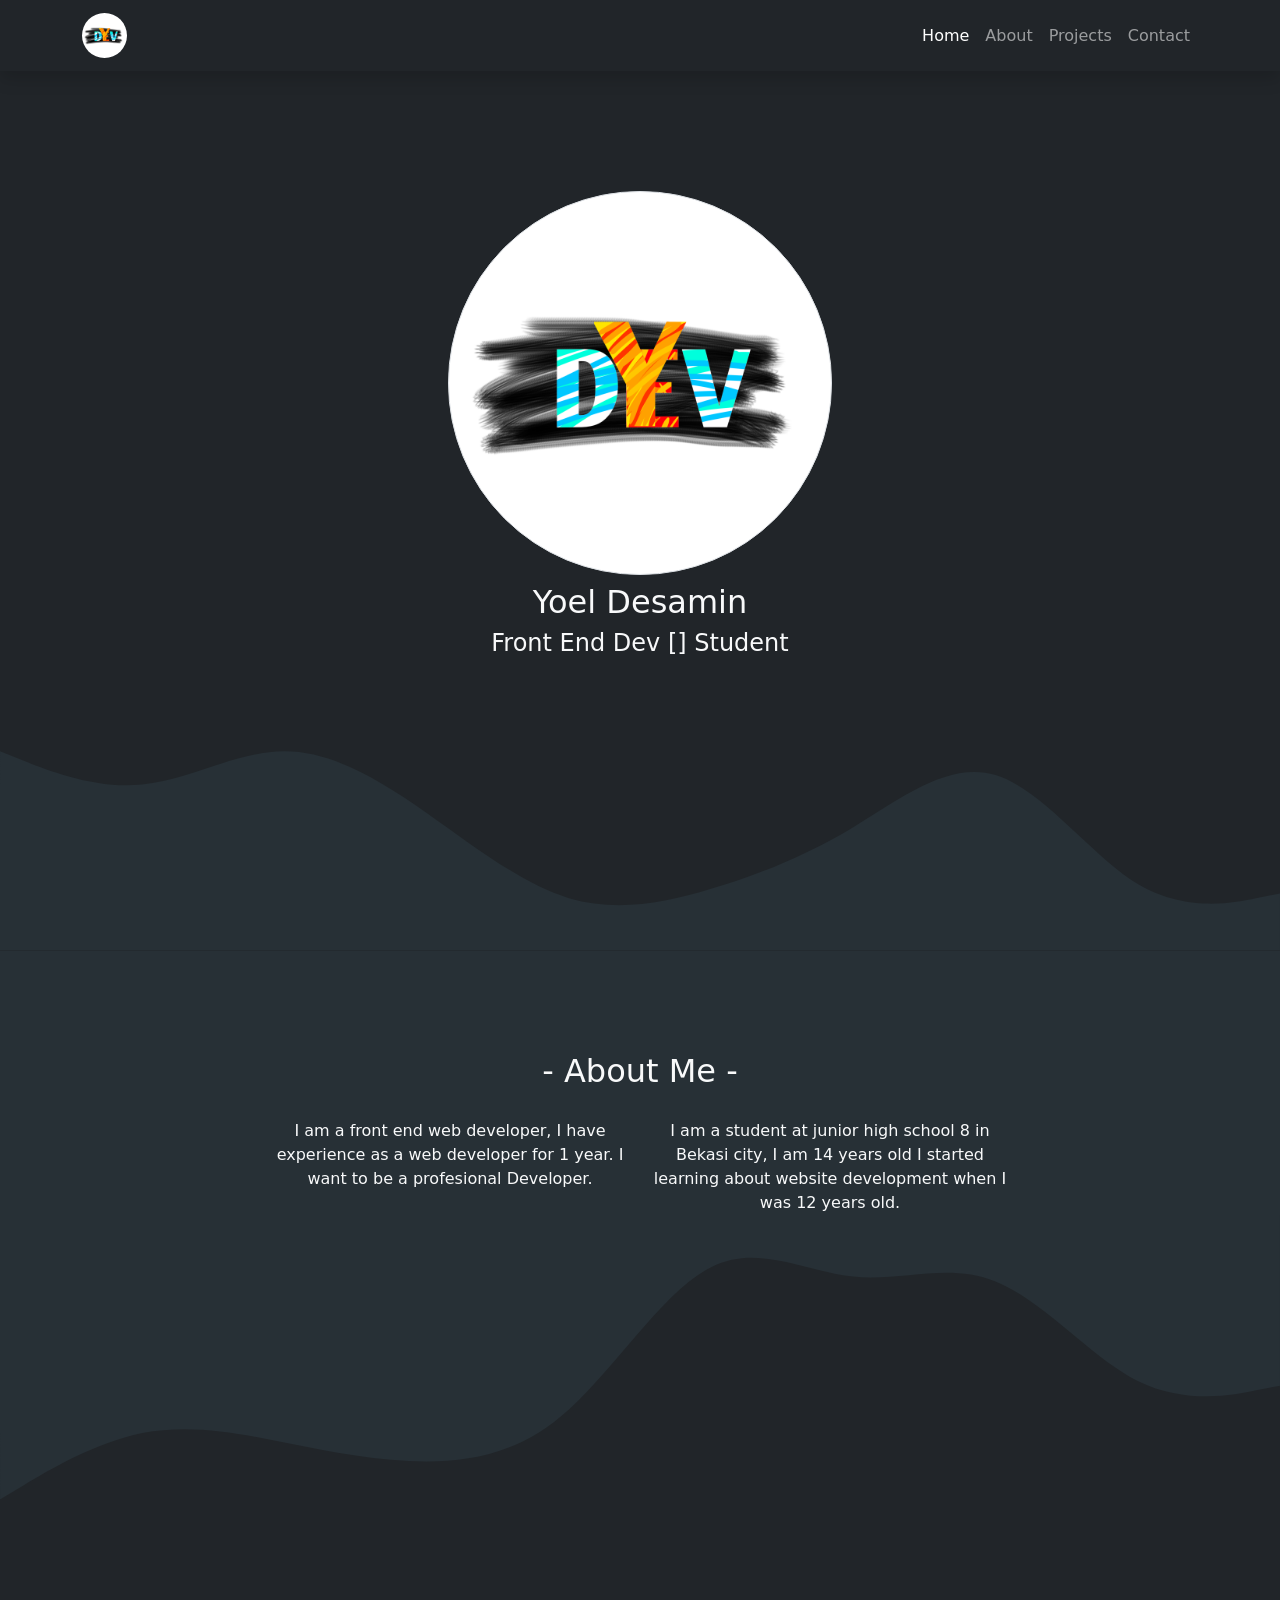
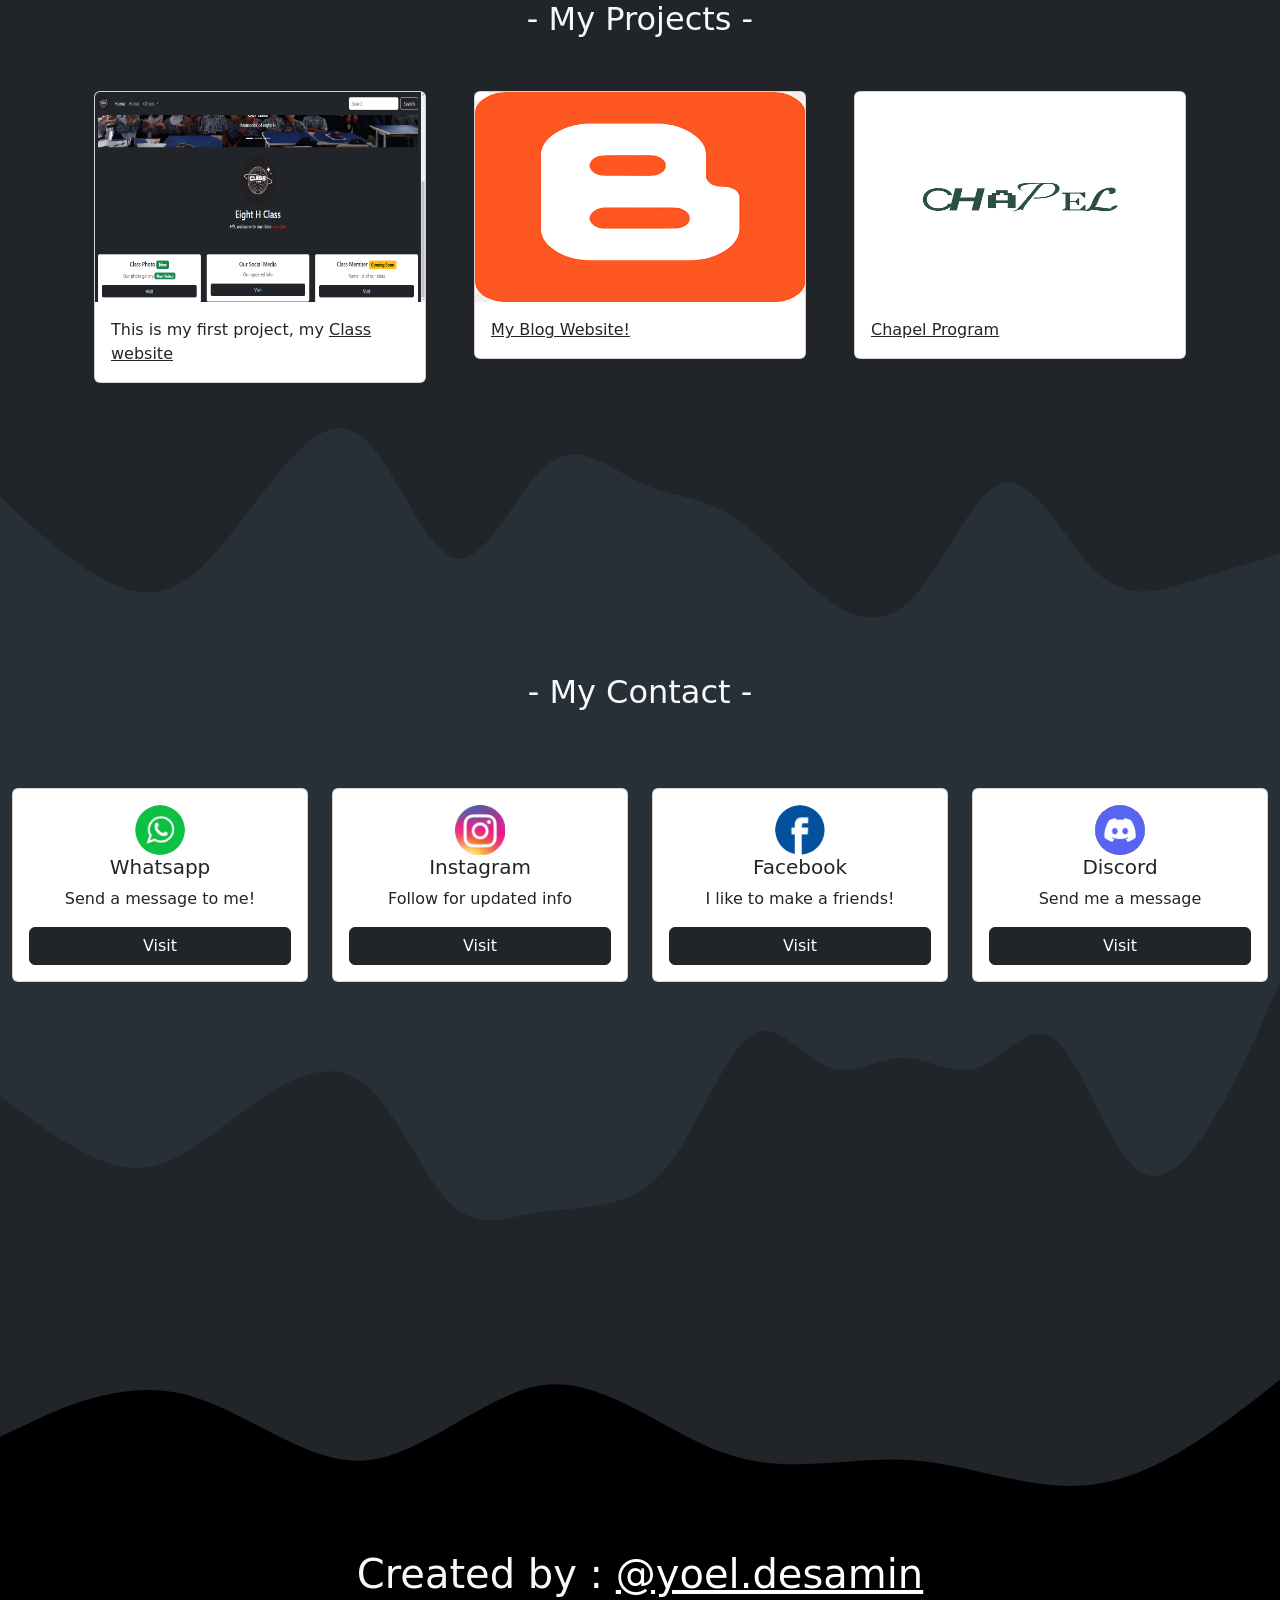
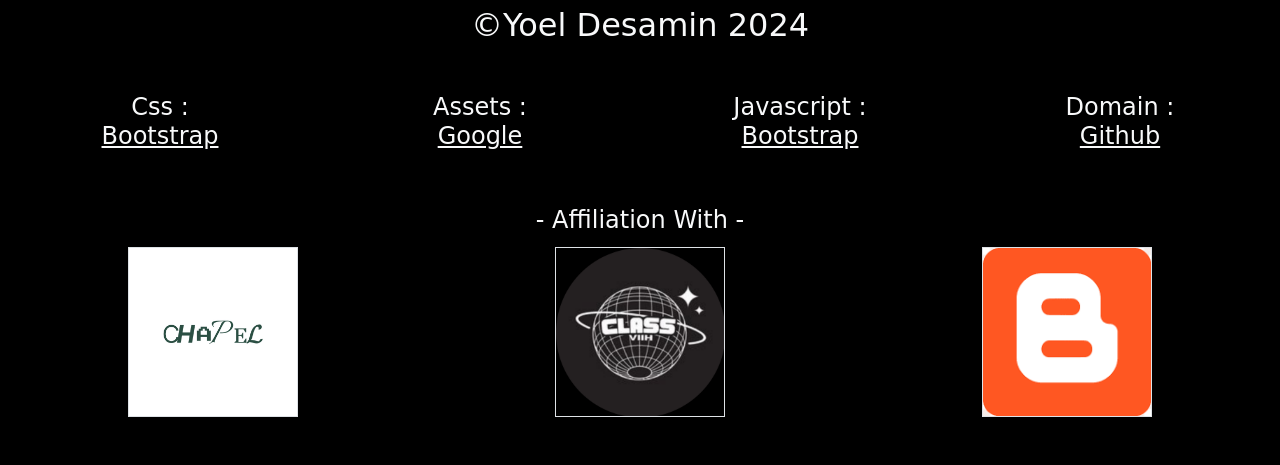
<file: index.html>
<!DOCTYPE html>
<html lang="en">

<head>
    <meta charset="UTF-8">
    <meta name="viewport" content="width=device-width, initial-scale=1.0">
    <link href="https://cdn.jsdelivr.net/npm/bootstrap@5.3.3/dist/css/bootstrap.min.css" rel="stylesheet"
        integrity="sha384-QWTKZyjpPEjISv5WaRU9OFeRpok6YctnYmDr5pNlyT2bRjXh0JMhjY6hW+ALEwIH" crossorigin="anonymous">
    <link href="style.css" rel="stylesheet">
    <link href="/assets/icon.png" rel="icon">
    <title>Sagi Porto</title>
</head>

<body class="bg-dark">

    <!-- loader s-->
    <div class="loader-wrapper">
        <div class="spinner-border text-info" role="status">
            <span class="visually-hidden">Loading...</span>
        </div>
    </div>
    <!-- loader end -->

    <!-- nav s -->
    <nav class="navbar navbar-expand-md navbar-dark bg-dark shadow sticky-top">
        <div class="container">
            <a class="navbar-brand" href="#home">
                <img src="/assets/Y-Dev-Logo.png" height="45px" width="45px" style="border-radius: 50%;">
            </a>
            <button class="navbar-toggler" type="button" data-bs-toggle="collapse" data-bs-target="#navbarNav"
                aria-controls="navbarNav" aria-expanded="false" aria-label="Toggle navigation">
                <span class="navbar-toggler-icon"></span>
            </button>
            <div class="collapse navbar-collapse" id="navbarNav">
                <ul class="navbar-nav ms-auto">
                    <li class="nav-item">
                        <a class="nav-link active" aria-current="page" href="#home">Home</a>
                    </li>
                    <li class="nav-item">
                        <a class="nav-link" href="#about">About</a>
                    </li>
                    <li class="nav-item">
                        <a class="nav-link" href="#project">Projects</a>
                    </li>
                    <li class="nav-item">
                        <a class="nav-link" href="#contact">Contact</a>
                    </li>
                </ul>
            </div>
        </div>
    </nav>
    <!-- nav e -->

    <!-- image s -->
    <section id="home" class="text-center align-items-center mt-4 text-light">
        <img src="/assets/Y-Dev-Logo.png" style="border-radius: 50%;" class="img-thumbnail" width="30%" height="30%">
        <h2 class="mt-2">Yoel Desamin</h2>
        <h4>Front End Dev [] Student</h4>
        <svg xmlns="http://www.w3.org/2000/svg" viewBox="0 0 1440 320">
            <path fill="#273036" fill-opacity="1"
                d="M0,96L26.7,106.7C53.3,117,107,139,160,133.3C213.3,128,267,96,320,96C373.3,96,427,128,480,165.3C533.3,203,587,245,640,261.3C693.3,277,747,267,800,250.7C853.3,235,907,213,960,181.3C1013.3,149,1067,107,1120,122.7C1173.3,139,1227,213,1280,245.3C1333.3,277,1387,267,1413,261.3L1440,256L1440,320L1413.3,320C1386.7,320,1333,320,1280,320C1226.7,320,1173,320,1120,320C1066.7,320,1013,320,960,320C906.7,320,853,320,800,320C746.7,320,693,320,640,320C586.7,320,533,320,480,320C426.7,320,373,320,320,320C266.7,320,213,320,160,320C106.7,320,53,320,27,320L0,320Z">
            </path>
        </svg>
    </section>
    <!-- image e -->

    <!-- about s -->
    <section id="about" style="background-color: #273036;">
        <div class="container text-light">
            <div class="row text-center fs-2">
                <div class="col-12">
                    - About Me -
                </div>
            </div>
            <div class="row justify-content-center text-center">
                <div class="col-md-4 g-4">
                    I am a front end web developer, I have experience as a web developer for 1 year. I want to be a profesional Developer.
                </div>
                <div class="col-md-4 g-4">
                    I am a student at junior high school 8 in Bekasi city, I am 14 years old
                    I started learning about website development when I was 12 years old.
                </div>
            </div>
        </div>
    </section>
    <svg xmlns="http://www.w3.org/2000/svg" viewBox="0 0 1440 320">
        <path fill="#273036" fill-opacity="1"
            d="M0,320L26.7,304C53.3,288,107,256,160,245.3C213.3,235,267,245,320,256C373.3,267,427,277,480,277.3C533.3,277,587,267,640,218.7C693.3,171,747,85,800,58.7C853.3,32,907,64,960,69.3C1013.3,75,1067,53,1120,74.7C1173.3,96,1227,160,1280,186.7C1333.3,213,1387,203,1413,197.3L1440,192L1440,0L1413.3,0C1386.7,0,1333,0,1280,0C1226.7,0,1173,0,1120,0C1066.7,0,1013,0,960,0C906.7,0,853,0,800,0C746.7,0,693,0,640,0C586.7,0,533,0,480,0C426.7,0,373,0,320,0C266.7,0,213,0,160,0C106.7,0,53,0,27,0L0,0Z">
        </path>
    </svg>
    <!-- about s -->

    <!-- project s -->
    <section id="project">
        <div class="container text-light">
            <div class="row text-center fs-2">
                <div class="col-12">
                    - My Projects -
                </div>
            </div>
            <div class="row">
                <div class="col-lg-4 g-5">
                    <div class="card">
                        <img src="/assets/1.png" class="card-img-top" alt="project 1" height="210px">
                        <div class="card-body">
                            <p class="card-text">This is my first project, my <a class="text-dark"
                                    href="https://eighthclass.github.io">Class website</a></p>
                        </div>
                    </div>
                </div>
                <div class="col-lg-4 g-5">
                    <div class="card">
                        <img src="/assets/Blogger.png" class="card-img-top" alt="project 1" height="210px">
                        <div class="card-body">
                            <p class="card-text"><a class="text-dark" href="https://yoelddev.blogspot.com">My Blog Website!</a></p>
                        </div>
                    </div>
                </div>
                <div class="col-lg-4 g-5">
                    <div class="card">
                        <img src="/assets/chapgram.jpeg" class="card-img-top" alt="project 1" height="210px">
                        <div class="card-body">
                            <p class="card-text"><a class="text-dark" href="https://chapgram.github.io">Chapel Program</a></p>
                        </div>
                    </div>
                </div>
            </div>
        </div>
    </section>
    <!-- projet e -->

    <!-- contact s -->
    <section id="contact" style="background-color: #273036;">

        <!-- Gelombang s -->
        <svg xmlns="http://www.w3.org/2000/svg" viewBox="0 0 1440 320">
            <path fill="#212529" fill-opacity="1"
                d="M0,128L17.1,144C34.3,160,69,192,103,213.3C137.1,235,171,245,206,224C240,203,274,149,309,106.7C342.9,64,377,32,411,64C445.7,96,480,192,514,197.3C548.6,203,583,117,617,90.7C651.4,64,686,96,720,112C754.3,128,789,128,823,149.3C857.1,171,891,213,926,240C960,267,994,277,1029,240C1062.9,203,1097,117,1131,112C1165.7,107,1200,181,1234,213.3C1268.6,245,1303,235,1337,224C1371.4,213,1406,203,1423,197.3L1440,192L1440,0L1422.9,0C1405.7,0,1371,0,1337,0C1302.9,0,1269,0,1234,0C1200,0,1166,0,1131,0C1097.1,0,1063,0,1029,0C994.3,0,960,0,926,0C891.4,0,857,0,823,0C788.6,0,754,0,720,0C685.7,0,651,0,617,0C582.9,0,549,0,514,0C480,0,446,0,411,0C377.1,0,343,0,309,0C274.3,0,240,0,206,0C171.4,0,137,0,103,0C68.6,0,34,0,17,0L0,0Z">
            </path>
        </svg>
        <!-- Gelombang e -->

        <div class="container-fluid text-light text-center align-items-center">
            <div class="row text-center fs-2">
                <div class="col-12">
                    - My Contact -
                </div>
            </div>
            <div class="row text-dark mt-5">
                <div class="col-md-3 g-4">
                    <div class="card">
                        <div class="card-body">
                            <img src="/assets/Wa-logo.png" width="50px" height="50px" style="border-radius: 50%;">
                            <h5 class="card-title">Whatsapp</h5>
                            <p class="card-text">Send a message to me!</p>
                            <a onclick="redirWa()" class="btn btn-dark d-block">Visit</a>
                        </div>
                    </div>
                </div>
                <div class="col-md-3 g-4">
                    <div class="card">
                        <div class="card-body">
                            <img src="/assets/Ig-logo.png" width="50px" height="50px">
                            <h5 class="card-title">Instagram</h5>
                            <p class="card-text">Follow for updated info</p>
                            <a onclick="redirIg()" class="btn btn-dark d-block">Visit</a>
                        </div>
                    </div>
                </div>
                <div class="col-md-3 g-4">
                    <div class="card">
                        <div class="card-body">
                            <img src="/assets/Fb-logo.png" width="50px" height="50px" style="border-radius: 50%;">
                            <h5 class="card-title">Facebook</h5>
                            <p class="card-text">I like to make a friends!</p>
                            <a onclick="redirFb()" class="btn btn-dark d-block">Visit</a>
                        </div>
                    </div>
                </div>
                <div class="col-md-3 g-4">
                    <div class="card">
                        <div class="card-body">
                            <img src="/assets/discord-logo.png" width="50px" height="50px" style="border-radius: 50%;">
                            <h5 class="card-title">Discord</h5>
                            <p class="card-text">Send me a message</p>
                            <a onclick="redirDc()" class="btn btn-dark d-block">Visit</a>
                        </div>
                    </div>
                </div>
            </div>
        </div>
    </section>
    <svg xmlns="http://www.w3.org/2000/svg" viewBox="0 0 1440 320">
        <path fill="#273036" fill-opacity="1"
            d="M0,128L14.1,138.7C28.2,149,56,171,85,186.7C112.9,203,141,213,169,208C197.6,203,226,181,254,160C282.4,139,311,117,339,106.7C367.1,96,395,96,424,128C451.8,160,480,224,508,250.7C536.5,277,565,267,593,261.3C621.2,256,649,256,678,250.7C705.9,245,734,235,762,192C790.6,149,819,75,847,58.7C875.3,43,904,85,932,96C960,107,988,85,1016,85.3C1044.7,85,1073,107,1101,96C1129.4,85,1158,43,1186,64C1214.1,85,1242,171,1271,202.7C1298.8,235,1327,213,1355,170.7C1383.5,128,1412,64,1426,32L1440,0L1440,0L1425.9,0C1411.8,0,1384,0,1355,0C1327.1,0,1299,0,1271,0C1242.4,0,1214,0,1186,0C1157.6,0,1129,0,1101,0C1072.9,0,1045,0,1016,0C988.2,0,960,0,932,0C903.5,0,875,0,847,0C818.8,0,791,0,762,0C734.1,0,706,0,678,0C649.4,0,621,0,593,0C564.7,0,536,0,508,0C480,0,452,0,424,0C395.3,0,367,0,339,0C310.6,0,282,0,254,0C225.9,0,198,0,169,0C141.2,0,113,0,85,0C56.5,0,28,0,14,0L0,0Z">
        </path>
    </svg>
    <!-- contact e -->

    <!-- Footer s -->
    <svg xmlns="http://www.w3.org/2000/svg" viewBox="0 0 1440 320">
        <path fill="#000000" fill-opacity="1"
            d="M0,192L34.3,176C68.6,160,137,128,206,144C274.3,160,343,224,411,218.7C480,213,549,139,617,133.3C685.7,128,754,192,823,213.3C891.4,235,960,213,1029,218.7C1097.1,224,1166,256,1234,245.3C1302.9,235,1371,181,1406,154.7L1440,128L1440,320L1405.7,320C1371.4,320,1303,320,1234,320C1165.7,320,1097,320,1029,320C960,320,891,320,823,320C754.3,320,686,320,617,320C548.6,320,480,320,411,320C342.9,320,274,320,206,320C137.1,320,69,320,34,320L0,320Z">
        </path>
    </svg>
    <footer class="bg-black text-light">
        <div class="container-fluid align-items-center">
            <div class="text-center">
                <h1>Created by : <a href="https://instagram.com:/yoel.desamin/" class="text-white">@yoel.desamin</a>
                </h1>
                <h2>&#169;Yoel Desamin 2024</h2>
            </div>
            <div class="row text-center align-items-center mt-5">
                <div class="col-sm-3">
                    <h4>Css : <br><a class="text-light" href="https://getbootstrap.com">Bootstrap</a></h4>
                </div>
                <div class="col-sm-3">
                    <h4>Assets : <br><a class="text-light" href="https://google.com">Google</a></h4>
                </div>
                <div class="col-sm-3">
                    <h4>Javascript : <br><a class="text-light" href="https://getbootstrap.com">Bootstrap</a></h4>
                </div>
                <div class="col-sm-3">
                    <h4>Domain : <br><a class="text-light" href="https://github.com">Github</a></h4>
                </div>
            </div>

            <div class="text-light mt-5 align-items-center text-center">
                <h4> - Affiliation With - </h4>
                <div class="row">
                    <div class="col-sm-4 g-1">
                        <a class="text-dark" href="https://chapgram.github.io"><img class="border" src="/assets/chapgram.jpeg" height="170"
                                width="170"></a>
                    </div>
                    <div class="col-sm-4 g-1">
                        <a class="text-dark" href="https://eighthclass.github.io"><img class="border"
                                src="assets/logo.png" height="170" width="170"></a>
                    </div>
                    <div class="col-sm-4 g-1 mb-5">
                        <a class="text-dark" href="https://yoelddev.blogspot.com"><img class="border" src="assets/Blogger.png" height="170"
                                width="170"></a>
                    </div>
                </div>
            </div>
        </div>
    </footer>
    <!-- Footer e -->

    <script src="script.js"></script>
    <script src="https://cdn.jsdelivr.net/npm/bootstrap@5.3.3/dist/js/bootstrap.bundle.min.js"
        integrity="sha384-YvpcrYf0tY3lHB60NNkmXc5s9fDVZLESaAA55NDzOxhy9GkcIdslK1eN7N6jIeHz"
        crossorigin="anonymous"></script>

</body>

</html>
</file>
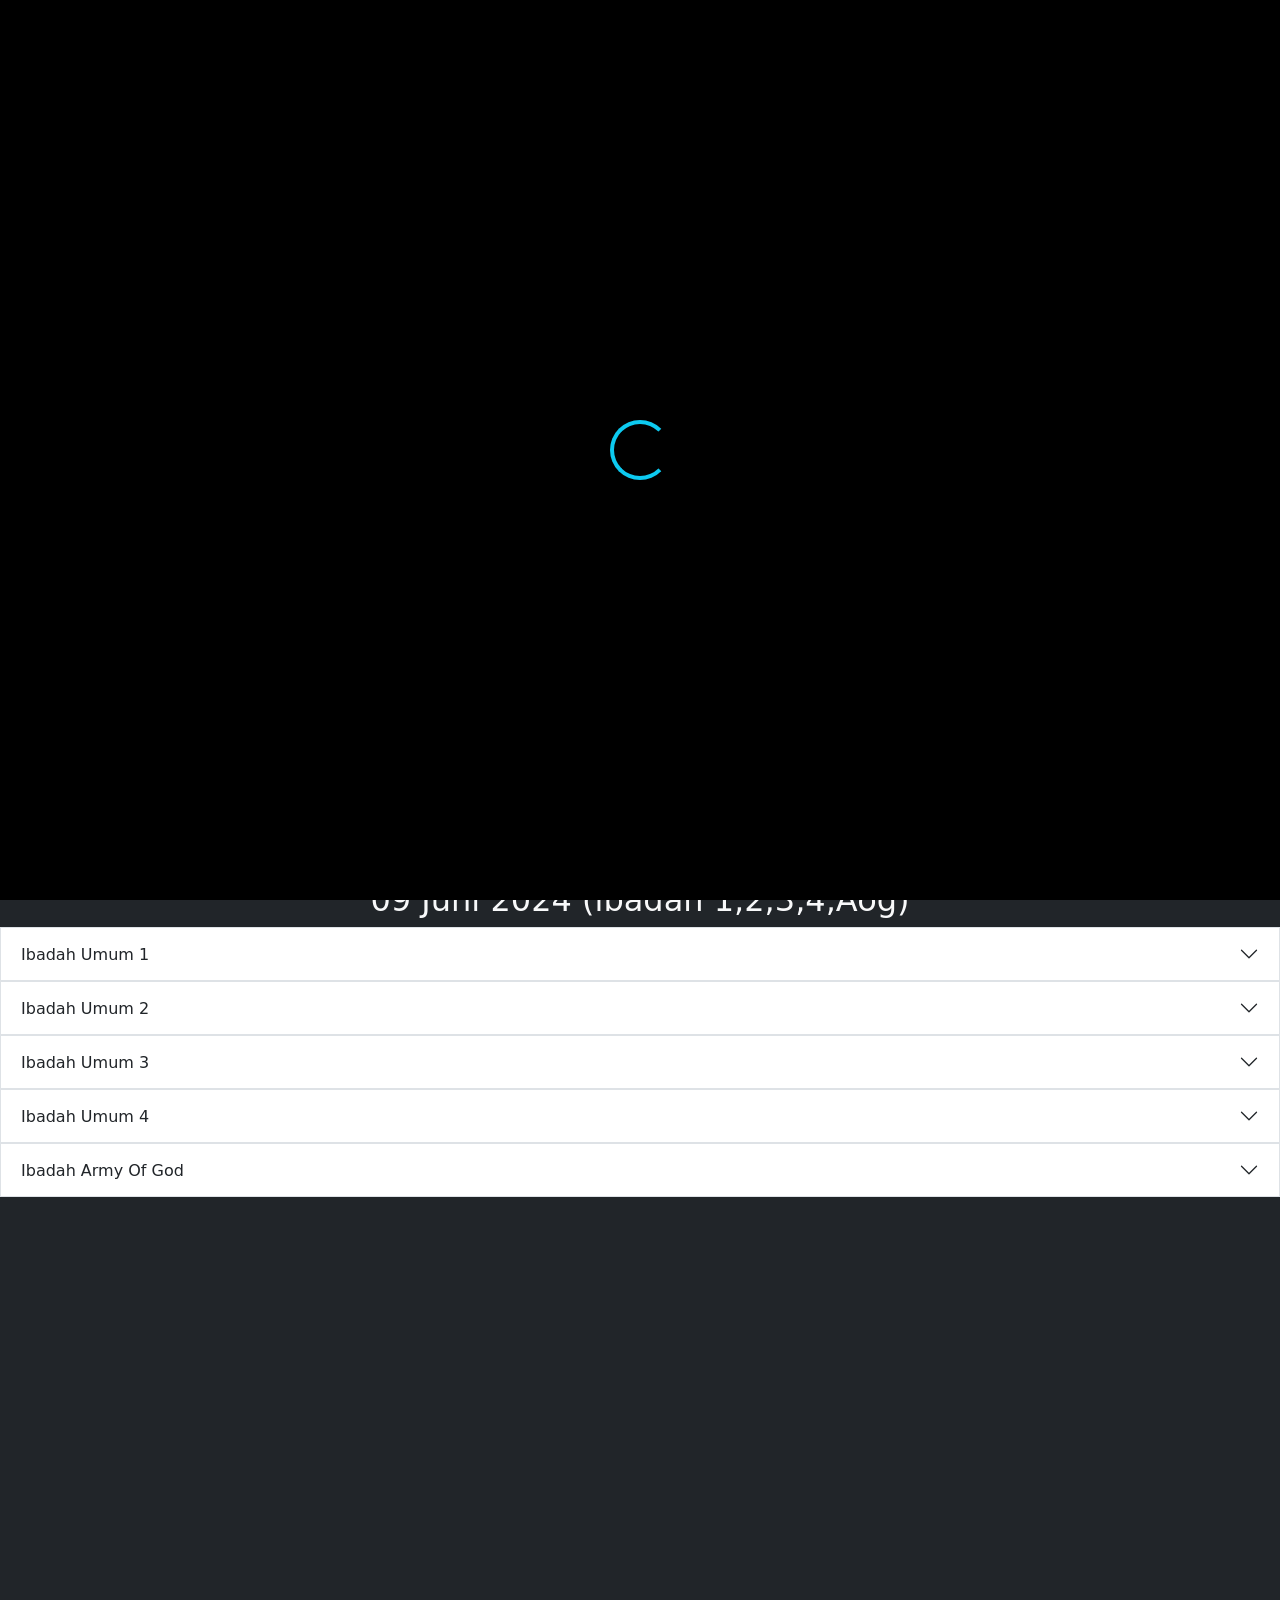
<file: sermon-notes/index.html>
<!DOCTYPE html>
<html lang="en">

<head>
    <meta charset="UTF-8">
    <meta name="viewport" content="width=device-width, initial-scale=1.0">
    <link href="https://cdn.jsdelivr.net/npm/bootstrap@5.3.3/dist/css/bootstrap.min.css" rel="stylesheet"
        integrity="sha384-QWTKZyjpPEjISv5WaRU9OFeRpok6YctnYmDr5pNlyT2bRjXh0JMhjY6hW+ALEwIH" crossorigin="anonymous">
    <link href="/style.css" rel="stylesheet">
    <link href="/assets/icon.png" rel="icon">
    <title>Sagi Porto</title>
</head>

<body class="bg-dark">

    <!-- loader s-->
    <div class="loader-wrapper">
        <div class="spinner-border text-info" role="status">
            <span class="visually-hidden">Loading...</span>
        </div>
    </div>
    <!-- loader end -->

    <!-- nav s -->
    <nav class="navbar navbar-expand-md navbar-dark bg-dark shadow sticky-top">
        <div class="container">
            <a class="navbar-brand" href="#">
                <img src="/assets/Y-Dev-Logo.png" height="45px" width="45px" style="border-radius: 50%;">
            </a>
            <button class="navbar-toggler" type="button" data-bs-toggle="collapse" data-bs-target="#navbarNav"
                aria-controls="navbarNav" aria-expanded="false" aria-label="Toggle navigation">
                <span class="navbar-toggler-icon"></span>
            </button>
            <div class="collapse navbar-collapse" id="navbarNav">
                <ul class="navbar-nav ms-auto">
                    <li class="nav-item">
                        <a class="nav-link active" aria-current="page" href="/">About</a>
                    </li>
                </ul>
            </div>
        </div>
    </nav>
    <!-- nav e -->

    <!-- head s -->
    <div class="text-light text-center c-container">
        <h1>Want to see my sermon notes??</h1>
        <h5>Scroll down if you want to see XD</h5>
    </div>
    <!-- head e -->

    <!-- content s -->
    <div class="c-container">
        <h2 class="text-center text-light">09 Juni 2024 (ibadah 1,2,3,4,Aog)</h2>
        <div class="accordion accordion-flush border" id="sermon09-06-24">
            <div class="accordion-item">
                <h2 class="accordion-header">
                    <button class="accordion-button collapsed" type="button" data-bs-toggle="collapse"
                        data-bs-target="#sermon1-09-06-24" aria-expanded="false" aria-controls="sermon1-09-06-24">
                        Ibadah Umum 1
                    </button>
                </h2>
                <div id="sermon1-09-06-24" class="accordion-collapse collapse" data-bs-parent="#sermon09-06-24">
                    <div class="accordion-body">
                        <h3>Kebebasan – Bebas dari Issue Integritas</h3><br>
                        Ibadah Umum 1 – 9 Juni 2024<br>
                        Pdp. Fandi Gunawan<br>
                        -–-–-–-–-–-–-–-–-–-–-–-–-–-–-–-–-–-–-–-–-–-–-–-–-–-–-–-–·–<br>
                        Bebas = Tidak terikat, bisa memilih.<br>
                        Disaat ini banyak yang memiliki issue dengan integritas nya. Banyak yang salah dalam urutan
                        integritas hidupnya yang harusnya Tuhan-Manusia-Uang/Nafsu (Tuhan mengendalikan manusia, manusia
                        memegang kendali nafsu) menjadi Uang/Nafsu-Manusia-Tuhan (Mengesampingkan Tuhan dan membiarkan
                        nafsu mengendalikan manusia).<br><br>

                        Apa sih integritas itu?<br>
                        Konsisten berpikir, berkata-kata, bertindak dengan benar, dan bertanggungjawab. Meskipun tidak
                        ada yang melihat. Dan orang yang berintegritas harus memiliki buah-buah Roh (terutama penguasaan
                        diri)<br><br>

                        Orang yang berintegritas, PASTI orang akan percaya kepada orang itu, dan orang tidak akan berani
                        mempermainkan orang tersebut.<br>
                        ada 2 jenis kepercayaan<br>
                        Cognitive Trust<br>
                        Actnitive Trust<br><br>

                        Untuk memperoleh Integritas, kita butuh mengetahui 3 Sifat Allah :<br>
                        ✨1. Maha Kudus<br>
                        🟡 Kita tau, bahwa Tuhan itu kudus, oleh karena itu hiduplah kudus seperti-Nya, Kejarlah
                        kekudusan itu di dalam hidupmu.<br>
                        ✨2. Maha Tahu<br>
                        🟡Tuhan itu maha Tahu, oleh karena itu kita harus transparan kepada Tuhan. Jangan sekali-kali
                        kamu mencoba berbohong kepada Tuhan.<br>
                        ✨3. Maha Kuasa<br>
                        🟡Percayalah Dia mampu membalikkan keadaan 180°<br><br>

                        “Anda bisa menjadi raja salomo yang super bijaksana, bisa juga menjadi raja daud yang super
                        menyembah,
                        bisa juga menjadi rasul paulus yang super dalam memberitakan injil kemanapun itu, tetapi jika
                        anda tidak
                        punya hati yang disiplin seperti Yusuf, anda akan jatuh layaknya simson.”<br>
                        -Pdp. Fandi Gunawan<br><br>

                        ⭐Apasih ciri orang yang berintegritas?<br>
                        ✨Yesaya 33:15-16 || Mazmur 24:4<br><br>

                        ✨1. Walk Righteously.<br>
                        🔥Berjalanlah di dalam kebenaran Firman-Nya, jangan sampai orang menganggap dirimu lebih buruk
                        dibanding orang dunia. Jadilah terang-Nya yang benar.<br>
                        ✨2. Speak What Is Right.<br>
                        🔥Matus 5:37 || Amsal 4:24.<br>
                        🔥Bicaralah apa adanya, bicara yang benar, jangan ada dusta di dalam mulutmu.<br>
                        🔥Ingat apa yang kamu katakan itu berkuasa.<br>
                        ✨3. Who Reject Gain From Extortion.<br>
                        🔥Ulangan 16:19<br>
                        🔥Kita memiliki pilihan untuk berkata “Tidak”<br>
                        Berani berkata Tidak :<br>
                        > 1. Direct “No*<br>
                        > 2. The Reflecting “No”<br>
                        > 3. The Reason “No”<br>
                        > 4. The Raincheck “No”<br>
                        > 5. The Enquiring “No”<br>
                        > 6. The Broken Record “No”<br>

                        🔥Jadilah orang yang memiliki prinsip yang kuat, orang yang punya prinsip itulah orang yang
                        lebih dihormati.<br>
                        🔥We Can’t make the all people happy with us.<br>
                        ✨4. Keep Their Hands From Accepting Bribes.<br>
                        🔥Jauhkanlah tanganmu dari hal-hal yang buruk. Jangan sampai Tangan yang engkau pakai untuk
                        memuliakan Tuhan kamu pakai juga untuk menyakiti orang.<br>
                        ✨5. Stop Their Ears Against Plots Of Border<br>
                        🔥Jagalah telingamu dari hal-hal buruk, karena telinga berhubungan langsung dengan hati.<br>
                        ✨6. Shut Their Eyes From Contemplating Evil<br>
                        🔥Ayub 31:1 || Ayub 31:4<br>
                        🔥Jagalah matamu, karena matamu itu adalah cahayamu.<br><br>

                        ⭐Konsekuensi dari Integritas :<br>
                        ✨Dialah seperti orang :<br>
                        1. Will Dwell On Heights<br>
                        2. Refugey Will Be The Mountain Fortress<br>
                        3. Their Bread Will Be Suplied, And Water Will Not Fail Them.<br>
                    </div>
                </div>
            </div>
        </div>
        <div class="accordion accordion-flush border" id="sermon09-06-24">
            <div class="accordion-item">
                <h2 class="accordion-header">
                    <button class="accordion-button collapsed" type="button" data-bs-toggle="collapse"
                        data-bs-target="#sermon2-09-06-24" aria-expanded="false" aria-controls="sermon2-09-06-24">
                        Ibadah Umum 2
                    </button>
                </h2>
                <div id="sermon2-09-06-24" class="accordion-collapse collapse" data-bs-parent="#sermon09-06-24">
                    <div class="accordion-body">
                        <h3>Kebebasan – Bebas dari Hutang</h3><br>
                        Ibadah Umum 2 – 9 Juni 2024<br>
                        Pdp. Fandi Gunawan<br>
                        -–-–-–-–-–-–-–-–-–-–-–-–-–-–-–-–-–-–-–-–-–-–-–-–-–-–-–-–·–<br>
                        Bebas = No issue, Tidak terikat, bisa membuat pilihan.<br>
                        Orang yang berhutang tidaklah bebas, melainkan terikat.<br>
                        Kita (Manusia) harus bisa mengendalikan uang dan nafsu, bukan uang/nafsu yang mengendalikan
                        Manusia.<br><br>

                        Main Verse : 2 Raja-raja 4:1-7<br>
                        Di zaman dulu, seorang janda itu benar-benar hidup dari belas kasihan, bahkan banyak dari mereka
                        yang terikat dengan hutang, entah itu peninggalan dari suaminya, atau mungkin memang janda
                        tersebut yang berhutang.<br><br>

                        ⭐Mengapa bisa terikat dengan hutang? :<br>
                        ✨1. Miss management.<br>
                        Banyak dari orang-orang yang salah dalam mengatur keuangannya, sampai-sampai mereka salah
                        mengambil keputusan dan berakhir dengan berhutang.<br>
                        ✨2. Salah prediksi/salah perhitungan.<br>
                        Banyak juga yang mengalami kesalahan prediksi. Mereka berpikir mereka bisa membayar hutang
                        tersebur, lalu mereka berhutang dan akhirnya mereka terikat dengan hutang yang
                        berkelanjutan.<br>
                        ✨3. Terseret pada kesalahan.<br>
                        Tidak sedikit juga yang mendapat hutang yang menurun dari orang terdekat. Padahal mereka tidak
                        melakukan hutang tersebut, tetapi mereka yang harus membayar hutang tersebut.<br><br>

                        “Hutang adalah mesin waktu super cangih, yang terus membawa kita di masa depan, oleh karena itu
                        hutang itu harus di lunasi”<br>
                        -Pdp Fandi Gunawan<br><br>

                        Lalu bagaimana cara melunasi hutang jika kita sudah terlanjur terikat dengan hutang?<br>
                        ⭐5 Strategi melunasi Hutang :<br>
                        ✨1. Strategi Bola Salju – Membayar hutang terkecil terlebih dahulu.<br>
                        ✨2. Strategi Salju Longsor – Bayar hutang yang bunganya paling besar, cara yang paling cerdas
                        buat berhutang.<br>
                        ✨3. Strategi Banjir – Membayar hutang sama rata ketika ada uangnya, cara yang sering dipakai
                        orang.<br>
                        ✨4. Strategi Tsunami – Membayar lunas semua ketika mendapat uang/warisan.<br>
                        ✨5. Strategi Hujan salju – Membayar hutang secara rintik-rintik (sedikit-sedikit).<br>
                        <br>
                        Tetapi ingatlah, hutang itu biasanya membuat kita terikat dan ketagihan melakukannya.
                        ⭐Bagaimana cara agar tidak berhutang?<br>
                        ✨1. Bernegosiasi<br>
                        🔥Lakukan Negosiasi untuk menemukan cara lain selain berhutang<br>
                        ✨2. Supply<br>
                        🔥Carilah supply yang dapat menopangmu agar tidak berhutang<br>
                        ✨3. Invest<br>
                        🔥Lakukanlah investasi, bukan hutang.<br>
                        <br>
                        “Satu hal yang harus kita perhatikan! Setelah kamu mendapat wahyu dari Tuhan, dan lakukanlah
                        dalam kesunyian juga ujilah itu.”<br>
                        -Pdp. Fandi Gunawan<br>
                    </div>
                </div>
            </div>
        </div>
        <div class="accordion accordion-flush border" id="sermon09-06-24">
            <div class="accordion-item">
                <h2 class="accordion-header">
                    <button class="accordion-button collapsed" type="button" data-bs-toggle="collapse"
                        data-bs-target="#sermon3-09-06-24" aria-expanded="false" aria-controls="sermon3-09-06-24">
                        Ibadah Umum 3
                    </button>
                </h2>
                <div id="sermon3-09-06-24" class="accordion-collapse collapse" data-bs-parent="#sermon09-06-24">
                    <div class="accordion-body">
                        <h3>Kebebasan – Bebas dari kekuatiran</h3><br>
                        Ibadah Umum 3 – 9 Juni 2024<br>
                        Pdp. Fandi Gunawan<br>
                        -–-–-–-–-–-–-–-–-–-–-–-–-–-–-–-–-–-–-–-–-–-–-–-–-–-–-–-–·–<br>
                        ⭐Bebas = Tidak terikat, tidak khawatir, bisa membuat pilihan.<br>
                        <br>
                        ⭐Main Verse : Matius 6:25-34<br>
                        <br>
                        Kekhawatiran itu wajar, tetapi kita harus mengkontrol kekhawatiran itu dengan kebebasan kita<br>
                        <br>
                        Disaat ini banyak yang khawatir akan keuangan, tetapi Jangan memberhalakan Tuhan untuk uang,
                        ingat kekhawatiran itu wajar tetapi kita harus bisa mengendalikan nya.<br>
                        <br>
                        Manusia memiliki peperangan dari dalam dan dari luar dirinya, dan peperangan itulah yang
                        menghasilkan kekhawatiran didalam hidup mereka.<br>
                        <br>
                        Khawatir memanglah wajar, tetapi rasa khawatir yang disertai takut dan overthinking yang
                        berlebihan itu berbahaya.<br>
                        <br>
                        *Kekhawatiran = Rasa tidak nyaman yang didasari dari hal yang di duga” Oleh diri sendiri (tidak
                        terjadi/belum terjadi tetapi menimbulkan rasa tidak nyaman.)<br>
                        *Takut = Sama seperti khawatir tetapi di dasari oleh hal yang terjadi.<br>
                        *Overthinking = Berpikir terlalu jauh, membesar-besarkan masalah.<br>
                        <br>
                        Think :<br>
                        Over-Think (Sering terjadi)<br>
                        Normal-Think (hampir semua orang luar)<br>
                        Never-Think (Udah parah ini:v)<br>
                        Dari semua itu, tidak ada satupun yang sesuai. Kita harus memiliki “Christ-Bible-Thinking”<br>
                        Ingat, jangan bersandar pada pengertian sendiri, tetapi bersandarlah pengertian dari
                        Kristus.<br>
                        <br>
                        Faktanya 90% yang kita khawatirkan tidak akan terjadi. Tetapi jangan lupa kekhawatiran itu
                        adalah iman yang salah.
                        Oleh karena itu Jika ada kekhawatiran, hancurkanlah itu, jangan sampai kekhawatiran itu
                        bertumbuh menjadi besar. Jangan sampai ada roh ketakutan yang menguasaimu. Janganlah merasa
                        nyaman didalam ketakutan dan kekhawatiran.<br>
                        <br>
                        Ingatlah<br>
                        Kapal Tidak tenggelam karena air di sekelilingnya.<br>
                        Kapal tenggelam karena air masuk kedalamnya.<br>
                        Hidup tidak hancur karena masalah mengelilingi dirimu.<br>
                        Hidup hancur karena kamu membiarkan masalah itu masuk kedalam dirimu.<br>
                        <br>
                        🔥”Don’t be afraid, cause God’s Know you. “<br>
                        Banyak sekali orang yang terlihat ‘dewasa rohani’ tetapi mereka masih dikuasai oleh
                        kekhawatiran.
                        Padahal seharusnya anak Tuhan tidak Mungkin dikuasai oleh kekhawatiran itu.<br>
                        <br>
                        ⭐Janganlah khawatir akan hari Esok, karena jika kita dekat dengan Tuhan, setiap hal yang akan
                        terjadi dihari esok mau itu badai kehidupan atau apapun itu, kita pasti bisa melewatinya~.<br>
                        <br>
                        ⭐3 point ibadah ini!<br>
                        ✨1. Anda Tidak sendirian!.<br>
                        ✨2. Allah adalah Sumber kreativitas dan jalan keluar.<br>
                        ✨3. Jangan panik dan jangan cari jawaban sendiri.<br>
                    </div>
                </div>
            </div>
        </div>
        <div class="accordion accordion-flush border" id="sermon09-06-24">
            <div class="accordion-item">
                <h2 class="accordion-header">
                    <button class="accordion-button collapsed" type="button" data-bs-toggle="collapse"
                        data-bs-target="#sermon4-09-06-24" aria-expanded="false" aria-controls="sermon4-09-06-24">
                        Ibadah Umum 4
                    </button>
                </h2>
                <div id="sermon4-09-06-24" class="accordion-collapse collapse" data-bs-parent="#sermon09-06-24">
                    <div class="accordion-body">
                        <h3>Kebebasan – Bebas dari karakter impulsif</h3><br>
                        Ibadah umum 4 – 9 Juni 2024<br>
                        Pdp. Fandi Gunawan<br>
                        -–-–-–-–-–-–-–-–-–-–-–-–-–-–-–-–-–-–-–-–-–-–-–-–-–-–-–-–·–<br>
                        Bebas = No issue, Tidak terikat (menang), dapat membuat pilihan.<br>
                        <br>
                        Tuhan menciptakan manusia untuk memuliakan Tuhan dengan segala hal yang manusia miliki, tetapi
                        banyak sekali manusia yang terbalik, banyak manusia yang memberhalakan Tuhan untuk harta
                        bendanya.<br>
                        <br>
                        Main verse : Matius 4:1-11 || Ulangan 6:3-5<br>
                        <br>
                        Disaat kita berada di padang gurun (Dicobai), tetaplah kuat, dan percayalah akan ada tanah
                        perjanjian di balik gurun itu.<br>
                        <br>
                        ⭐Apasih impulsif itu?<br>
                        Impulsif adalah kecenderungan untuk bertindak sesuka hati, menampilkan perilaku yang ditandai
                        dengan sedikit atau tanpa pemikiran, refleksi, atau pertimbangan konsekuensi. Orang impulsif
                        biasanya melakukan sesuatu secara spontan tanpa memikirkan dampak kedepannya.
                        Singkat nya impulsif adalah GAMPANG KEPANCING<br>
                        <br>
                        ⭐Contoh perilaku impulsif :<br>
                        > Membeli Barang yang tidak perlu<br>
                        > Mengambil Keputusan penting tanpa mempertimbangkan konsekuensinya<br>
                        > Bicara Tanpa berpikir<br>
                        > Salah investasi dan Rugi<br>
                        > Dsb.<br>
                        <br>
                        <br>
                        <br>
                        Pencobaan Impulsif :<br>
                        ⭐1. Greedy<br>
                        ✨ Banyak yang memiliki tujuan MULIA, tetapi banyak sekali yang memiliki greedy yang menghalangi
                        mereka.<br>
                        ⭐2. Pride/harga diri<br>
                        ✨ Banyak yang mencoba mempertahankan harga diri mereka dengan cara menyalahkan orang lain,
                        bahkan menyakiti hati orang lain tanpa memikirkan dampak yang berkelanjutan.<br>
                        ⭐3. Lust/nafsu<br>
                        ✨ 1 Timotius 6:9<br>
                        ✨ Belajarlah dari ishak, yang taat untuk tinggal saat tanah kanaan tidak baik-baik saja, padahal
                        di tempat lain ia bisa keluar dari masalah di kanaan, tetapi ishak memilih untuk tidak mengikuti
                        nafsunya dan menabur di tanah kanaan<br>
                        ⭐4. Iri Hati/Dengki<br>
                        ✨ Banyak yang membanding-bandingkan dirinya dengan orang lain, banyak sekali orang yang ingin
                        mendapat hal yang sama dengan orang lain dengan melakukan cara apapun.<br>
                        ⭐5. Tidak Pernah Puas Diri (Selalu merasa tidak cukup)<br>
                        ✨ 1 Timotius 6:10<br>
                        ✨ Banyak juga orang yang tidak pernah puas dengan apa yang telah Tuhan berikan padanya, ini
                        memang bagus, tetapi jika kamu terus merasa Kurang suatu saat kamu akan kecewa dan bahkan jatuh.<br>
                        ✨ Bersyukurlah terus dalam hidupmu, merasa cukuplah dihidupmu.<br>
                        <br>
                        ⭐Solusi dari hal impulsif = Buah Roh terakhir (Penguasaan diri)<br>
                        <br>

                        3 Point Ibadah :<br>
                        1. Fokus pada Visi Tuhan<br>
                        2. Perkatakan Firman<br>
                        3. Latih Kepekaan<br>


                    </div>
                </div>
            </div>
        </div>
        <div class="accordion accordion-flush border" id="sermon09-06-24">
            <div class="accordion-item">
                <h2 class="accordion-header">
                    <button class="accordion-button collapsed" type="button" data-bs-toggle="collapse"
                        data-bs-target="#sermon5-09-06-24" aria-expanded="false" aria-controls="sermon5-09-06-24">
                        Ibadah Army Of God
                    </button>
                </h2>
                <div id="sermon5-09-06-24" class="accordion-collapse collapse" data-bs-parent="#sermon09-06-24">
                    <div class="accordion-body">
                        <h3>coming soon</h3>
                    </div>
                </div>
            </div>
        </div>
    </div>
    <!-- content e -->

    <!-- script -->
    <script src="/script.js"></script>
    <script src="https://cdn.jsdelivr.net/npm/bootstrap@5.3.3/dist/js/bootstrap.bundle.min.js"
        integrity="sha384-YvpcrYf0tY3lHB60NNkmXc5s9fDVZLESaAA55NDzOxhy9GkcIdslK1eN7N6jIeHz"
        crossorigin="anonymous"></script>
</body>

</html>
</file>
<file: style.css>
section {
    padding-top: 6rem;
}

#contact {
    padding-top: 0;
}

.loader-wrapper {
    background-color: #000000;
    position: fixed;
    top: 0;
    bottom: 0;
    width: 100%;
    height: 100%;
    z-index: 9999;
    display: flex;
    justify-content: center;
    align-items: center;
    transition: all 0.4s;
    -webkit-transition: all 0.4s;
    -moz-transition: all 0.4s;
    -ms-transition: all 0.4s;
    -o-transition: all 0.4s;
}

.spinner-border {
    height: 60px;
    width: 60px;
}

.c-container {
    width: 100%;
    height: 90vh;
}
</file>
